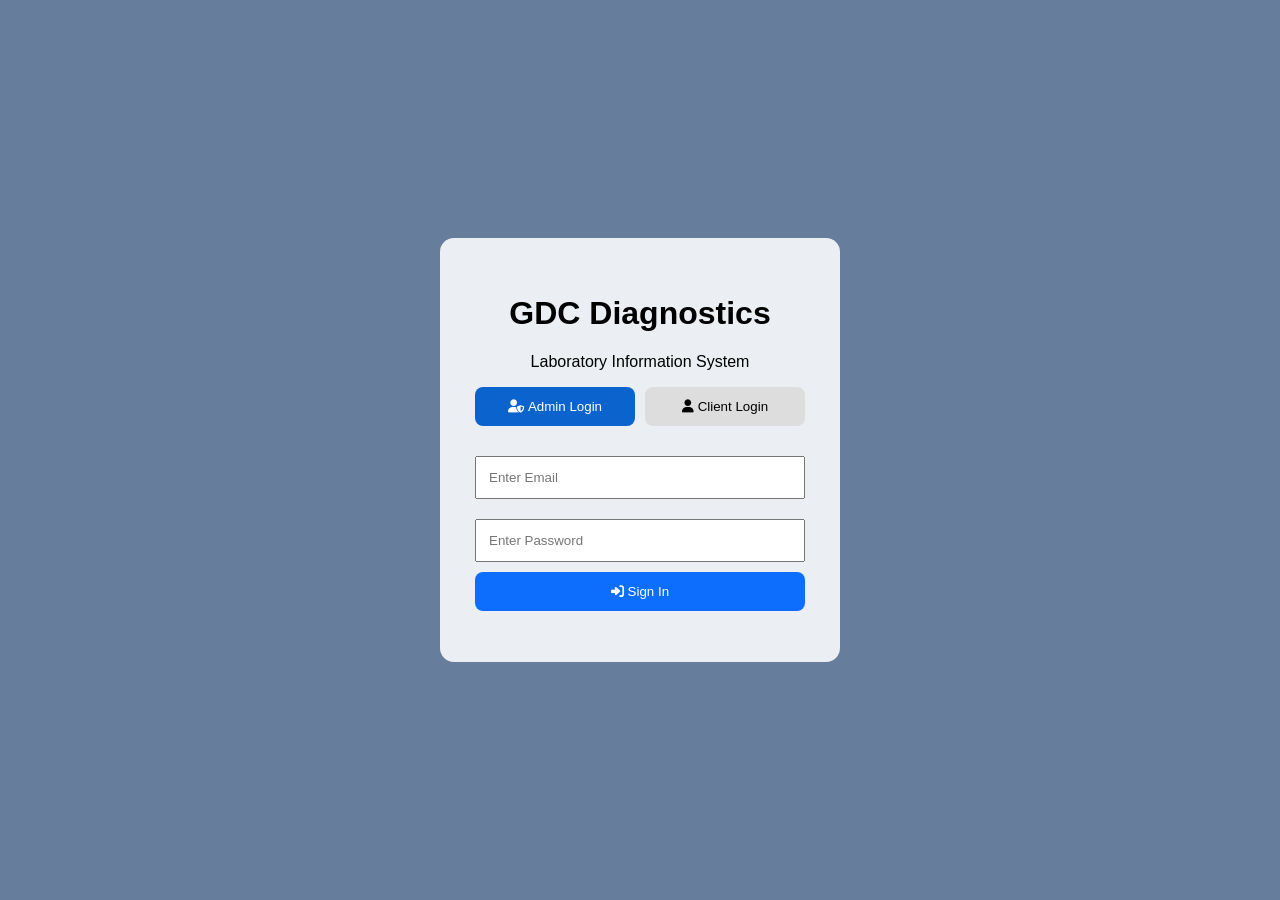
<file: index.html>
<!DOCTYPE html>
<html lang="en">

<head>
    <meta charset="UTF-8">
    <meta name="viewport" content="width=device-width, initial-scale=1.0">
    <title>GDC Diagnostics Login</title>

    <link rel="stylesheet" href="style.css">

    <link rel="stylesheet"
        href="https://cdnjs.cloudflare.com/ajax/libs/font-awesome/6.6.0/css/all.min.css">
</head>

<body class="login-page">

    <div class="login-container">

        <h1>GDC Diagnostics</h1>
        <p>Laboratory Information System</p>

        <!-- Login Type -->
        <div class="login-type">

            <button type="button" id="adminBtn" class="active">
                <i class="fa-solid fa-user-shield"></i>
                Admin Login
            </button>

            <button type="button" id="clientBtn">
                <i class="fa-solid fa-user"></i>
                Client Login
            </button>

        </div>

        <form id="loginForm">

            <!-- Client Name -->
            <div id="nameField" style="display:none;">

                <input
                    type="text"
                    id="name"
                    placeholder="Enter Your Name">

            </div>

            <!-- Email -->
            <input
                type="email"
                id="email"
                placeholder="Enter Email"
                required>

            <!-- Password -->
            <div id="passwordField">

                <input
                    type="password"
                    id="password"
                    placeholder="Enter Password"
                    required>

            </div>

            <button type="submit" class="login-btn">
                <i class="fa-solid fa-right-to-bracket"></i>
                Sign In
            </button>

            <p id="error-message"></p>

        </form>

    </div>

    <script src="script.js"></script>

</body>

</html>
</file>
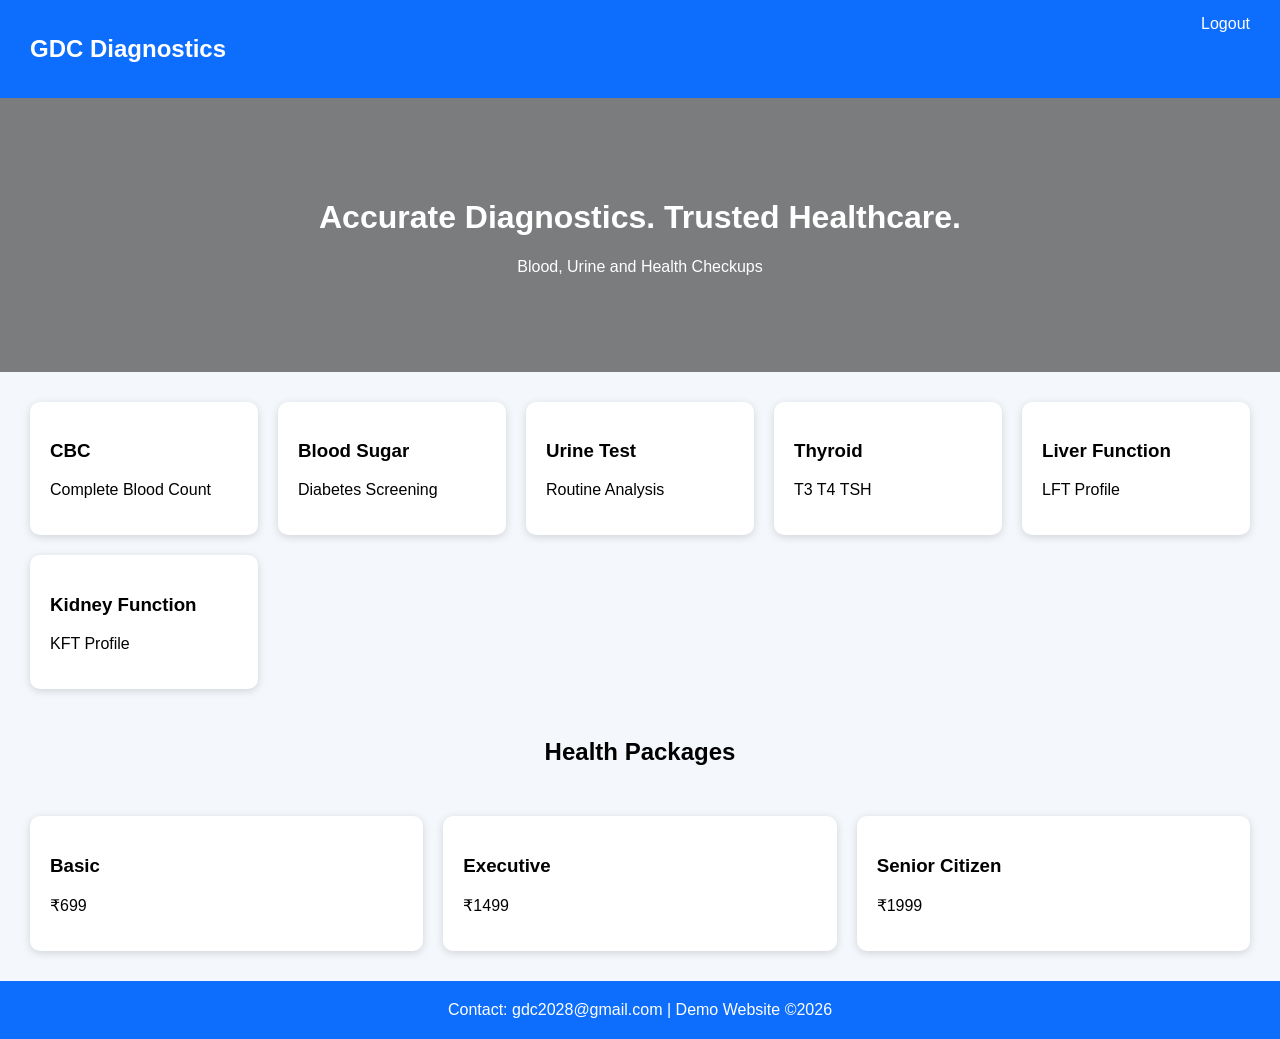
<file: home.html>
<!DOCTYPE html><html><head><meta charset='UTF-8'><meta name='viewport' content='width=device-width,initial-scale=1'>
<title>GDC Diagnostics</title>
<link rel="stylesheet" href="style.css">
<link rel="stylesheet" href="https://cdnjs.cloudflare.com/ajax/libs/font-awesome/6.6.0/css/all.min.css">
</head><body>
<nav><h2>GDC Diagnostics</h2><a href="index.html">Logout</a></nav>
<header class="hero"><h1>Accurate Diagnostics. Trusted Healthcare.</h1><p>Blood, Urine and Health Checkups</p></header>
<section class="grid">
<div class="card"><h3>CBC</h3><p>Complete Blood Count</p></div>
<div class="card"><h3>Blood Sugar</h3><p>Diabetes Screening</p></div>
<div class="card"><h3>Urine Test</h3><p>Routine Analysis</p></div>
<div class="card"><h3>Thyroid</h3><p>T3 T4 TSH</p></div>
<div class="card"><h3>Liver Function</h3><p>LFT Profile</p></div>
<div class="card"><h3>Kidney Function</h3><p>KFT Profile</p></div>
</section>
<section class="packages"><h2>Health Packages</h2>
<div class="grid">
<div class="card"><h3>Basic</h3><p>₹699</p></div>
<div class="card"><h3>Executive</h3><p>₹1499</p></div>
<div class="card"><h3>Senior Citizen</h3><p>₹1999</p></div>
</div></section>
<footer>Contact: gdc2028@gmail.com | Demo Website ©2026</footer>
</body></html>
</file>
<file: style.css>
body{margin:0;font-family:Arial,sans-serif;background:#f4f8fc}
.login-page{display:flex;justify-content:center;align-items:center;height:100vh;background:linear-gradient(rgba(0,40,90,.6),rgba(0,40,90,.6)),url('https://images.unsplash.com/photo-1579154204601-01588f351e67?auto=format&fit=crop&w=1600&q=80') center/cover}
.login-container{background:#ffffffdd;padding:35px;border-radius:14px;width:330px;text-align:center}
input{width:100%;padding:12px;margin:10px 0;box-sizing:border-box}
.login-btn{width:100%;padding:12px;background:#0d6efd;color:#fff;border:none;border-radius:8px}
nav{background:#0d6efd;color:#fff;padding:15px 30px;display:flex;justify-content:space-between}
nav a{color:#fff;text-decoration:none}
.hero{padding:80px 20px;text-align:center;color:#fff;background:linear-gradient(rgba(0,0,0,.5),rgba(0,0,0,.5)),url('https://images.unsplash.com/photo-1582719478250-c89cae4dc85b?auto=format&fit=crop&w=1600&q=80') center/cover}
.grid{display:grid;grid-template-columns:repeat(auto-fit,minmax(220px,1fr));gap:20px;padding:30px}
.card{background:#fff;padding:20px;border-radius:10px;box-shadow:0 2px 8px rgba(0,0,0,.15)}
.packages h2{text-align:center}
footer{background:#0d6efd;color:#fff;text-align:center;padding:20px}

.login-type{
    display:flex;
    gap:10px;
    margin-bottom:20px;
}

.login-type button{
    flex:1;
    padding:12px;
    border:none;
    border-radius:8px;
    cursor:pointer;
    background:#ddd;
    transition:.3s;
}

.login-type button.active{
    background:#0b63ce;
    color:#fff;
}

#nameField{
    margin-bottom:15px;
}
</file>
